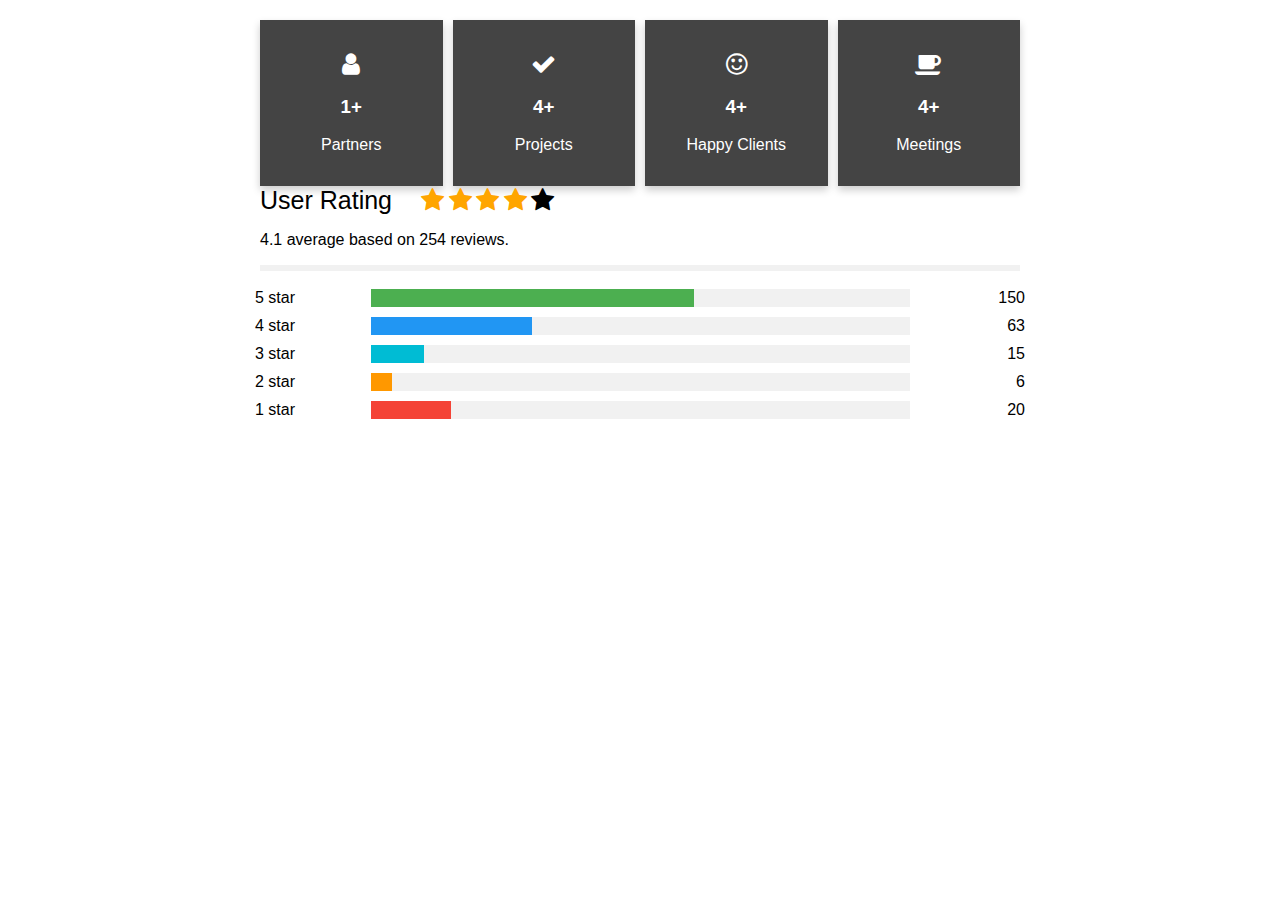
<file: aboutus.html>
<!DOCTYPE html>
<html>
<head>
<meta name="viewport" content="width=device-width, initial-scale=1">
<link rel="stylesheet" href="https://cdnjs.cloudflare.com/ajax/libs/font-awesome/4.7.0/css/font-awesome.min.css">
<style>
* {
  box-sizing: border-box;
}

body {
  font-family: Arial, Helvetica, sans-serif;
}

/* Float four columns side by side */
.column {
  float: left;
  width: 25%;
  padding: 0 5px;
}

.row {margin: 0 -5px;}

/* Clear floats after the columns */
.row:after {
  content: "";
  display: table;
  clear: both;
}

/* Responsive columns */
@media screen and (max-width: 600px) {
  .column {
    width: 100%;
    display: block;
    margin-bottom: 10px;
  }
}

/* Style the counter cards */
.card {
  box-shadow: 0 4px 8px 0 rgba(0, 0, 0, 0.2);
  padding: 16px;
  text-align: center;
  background-color: #444;
  color: white;
}

.fa {font-size:50px;}
</style>
</head>
<body>




<div class="row">
  <div class="column">
    <div class="card">
      <p><i class="fa fa-user"></i></p>
      <h3>1+</h3>
      <p>Partners</p>
    </div>
  </div>

  <div class="column">
    <div class="card">
      <p><i class="fa fa-check"></i></p>
      <h3>4+</h3>
      <p>Projects</p>
    </div>
  </div>
  
  <div class="column">
    <div class="card">
      <p><i class="fa fa-smile-o"></i></p>
      <h3>4+</h3>
      <p>Happy Clients</p>
    </div>
  </div>
  
  <div class="column">
    <div class="card">
      <p><i class="fa fa-coffee"></i></p>
      <h3>4+</h3>
      <p>Meetings</p>
    </div>
  </div>
</div>
<style>
    body, html {
      height: 100%;
      margin: 0;
      font-family: Arial, Helvetica, sans-serif;
    }
    
    .hero-image {
      background-image: linear-gradient(rgba(0, 0, 0, 0.5), rgba(0, 0, 0, 0.5)), url("photographer.jpg");
      height: 50%;
      background-position: center;
      background-repeat: no-repeat;
      background-size: cover;
      position: relative;
    }
    
    .hero-text {
      text-align: center;
      position: absolute;
      top: 50%;
      left: 50%;
      transform: translate(-50%, -50%);
      color: white;
    }
    
    .hero-text button {
      border: none;
      outline: 0;
      display: inline-block;
      padding: 10px 25px;
      color: black;
      background-color: #ddd;
      text-align: center;
      cursor: pointer;
    }
    
    .hero-text button:hover {
      background-color: #555;
      color: white;
    }
    </style>
    </head>
<!-- Font Awesome Icon Library -->
<link rel="stylesheet" href="https://cdnjs.cloudflare.com/ajax/libs/font-awesome/4.7.0/css/font-awesome.min.css">
<style>
* {
  box-sizing: border-box;
}

body {
  font-family: Arial;
  margin: 0 auto; /* Center website */
  max-width: 800px; /* Max width */
  padding: 20px;
}

.heading {
  font-size: 25px;
  margin-right: 25px;
}

.fa {
  font-size: 25px;
}

.checked {
  color: orange;
}

/* Three column layout */
.side {
  float: left;
  width: 15%;
  margin-top:10px;
}

.middle {
  margin-top:10px;
  float: left;
  width: 70%;
}

/* Place text to the right */
.right {
  text-align: right;
}

/* Clear floats after the columns */
.row:after {
  content: "";
  display: table;
  clear: both;
}

/* The bar container */
.bar-container {
  width: 100%;
  background-color: #f1f1f1;
  text-align: center;
  color: white;
}

/* Individual bars */
.bar-5 {width: 60%; height: 18px; background-color: #4CAF50;}
.bar-4 {width: 30%; height: 18px; background-color: #2196F3;}
.bar-3 {width: 10%; height: 18px; background-color: #00bcd4;}
.bar-2 {width: 4%; height: 18px; background-color: #ff9800;}
.bar-1 {width: 15%; height: 18px; background-color: #f44336;}

/* Responsive layout - make the columns stack on top of each other instead of next to each other */
@media (max-width: 400px) {
  .side, .middle {
    width: 100%;
  }
  .right {
    display: none;
  }
}
</style>
</head>
<body>

<span class="heading">User Rating</span>
<span class="fa fa-star checked"></span>
<span class="fa fa-star checked"></span>
<span class="fa fa-star checked"></span>
<span class="fa fa-star checked"></span>
<span class="fa fa-star"></span>
<p>4.1 average based on 254 reviews.</p>
<hr style="border:3px solid #f1f1f1">

<div class="row">
  <div class="side">
    <div>5 star</div>
  </div>
  <div class="middle">
    <div class="bar-container">
      <div class="bar-5"></div>
    </div>
  </div>
  <div class="side right">
    <div>150</div>
  </div>
  <div class="side">
    <div>4 star</div>
  </div>
  <div class="middle">
    <div class="bar-container">
      <div class="bar-4"></div>
    </div>
  </div>
  <div class="side right">
    <div>63</div>
  </div>
  <div class="side">
    <div>3 star</div>
  </div>
  <div class="middle">
    <div class="bar-container">
      <div class="bar-3"></div>
    </div>
  </div>
  <div class="side right">
    <div>15</div>
  </div>
  <div class="side">
    <div>2 star</div>
  </div>
  <div class="middle">
    <div class="bar-container">
      <div class="bar-2"></div>
    </div>
  </div>
  <div class="side right">
    <div>6</div>
  </div>
  <div class="side">
    <div>1 star</div>
  </div>
  <div class="middle">
    <div class="bar-container">
      <div class="bar-1"></div>
    </div>
  </div>
  <div class="side right">
    <div>20</div>
  </div>
</div>

   
 
    
</body>
</html>
</file>
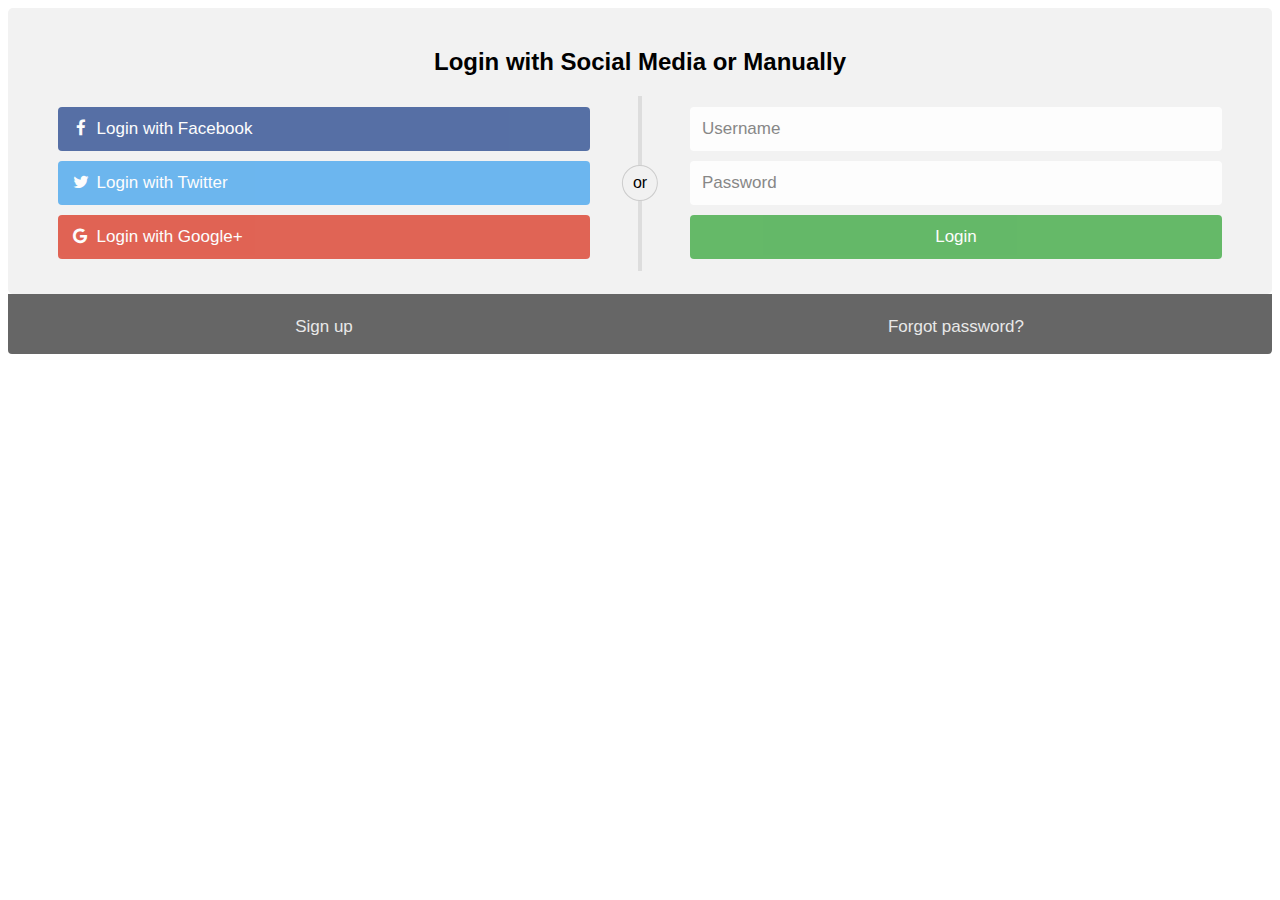
<file: LOGIN.HTML>
<!DOCTYPE html>
<html>
<head>
<meta name="viewport" content="width=device-width, initial-scale=1">
<link rel="stylesheet" href="https://cdnjs.cloudflare.com/ajax/libs/font-awesome/4.7.0/css/font-awesome.min.css">

<style>

body {
  font-family: Arial, Helvetica, sans-serif;
}

* {
  box-sizing: border-box;
}

/* style the container */
.container {
  position: relative;
  border-radius: 5px;
  background-color: #f2f2f2;
  padding: 20px 0 30px 0;
} 

/* style inputs and link buttons */
input,
.btn {
  width: 100%;
  padding: 12px;
  border: none;
  border-radius: 4px;
  margin: 5px 0;
  opacity: 0.85;
  display: inline-block;
  font-size: 17px;
  line-height: 20px;
  text-decoration: none; /* remove underline from anchors */
}

input:hover,
.btn:hover {
  opacity: 1;
}

/* add appropriate colors to fb, twitter and google buttons */
.fb {
  background-color: #3B5998;
  color: white;
}

.twitter {
  background-color: #55ACEE;
  color: white;
}

.google {
  background-color: #dd4b39;
  color: white;
}

/* style the submit button */
input[type=submit] {
  background-color: #4CAF50;
  color: white;
  cursor: pointer;
}

input[type=submit]:hover {
  background-color: #45a049;
}

/* Two-column layout */
.col {
  float: left;
  width: 50%;
  margin: auto;
  padding: 0 50px;
  margin-top: 6px;
}

/* Clear floats after the columns */
.row:after {
  content: "";
  display: table;
  clear: both;
}

/* vertical line */
.vl {
  position: absolute;
  left: 50%;
  transform: translate(-50%);
  border: 2px solid #ddd;
  height: 175px;
}

/* text inside the vertical line */
.vl-innertext {
  position: absolute;
  top: 50%;
  transform: translate(-50%, -50%);
  background-color: #f1f1f1;
  border: 1px solid #ccc;
  border-radius: 50%;
  padding: 8px 10px;
}

/* hide some text on medium and large screens */
.hide-md-lg {
  display: none;
}

/* bottom container */
.bottom-container {
  text-align: center;
  background-color: #666;
  border-radius: 0px 0px 4px 4px;
}

/* Responsive layout - when the screen is less than 650px wide, make the two columns stack on top of each other instead of next to each other */
@media screen and (max-width: 650px) {
  .col {
    width: 100%;
    margin-top: 0;
  }
  /* hide the vertical line */
  .vl {
    display: none;
  }
  /* show the hidden text on small screens */
  .hide-md-lg {
    display: block;
    text-align: center;
  }
}
</style>
</head>
<body>

<div class="container">
  <form action="/action_page.php">
    <div class="row">
      <h2 style="text-align:center">Login with Social Media or Manually</h2>
      <div class="vl">
        <span class="vl-innertext">or</span>
      </div>

      <div class="col">
        <a href="#" class="fb btn">
          <i class="fa fa-facebook fa-fw"></i> Login with Facebook
         </a>
        <a href="#" class="twitter btn">
          <i class="fa fa-twitter fa-fw"></i> Login with Twitter
        </a>
        <a href="#" class="google btn"><i class="fa fa-google fa-fw">
          </i> Login with Google+
        </a>
      </div>

      <div class="col">
        <div class="hide-md-lg">
          <p>Or sign in manually:</p>
        </div>

        <input type="text" name="username" placeholder="Username" required>
        <input type="password" name="password" placeholder="Password" required>
        <input type="submit" value="Login">
      </div>
      
    </div>
  </form>
</div>

<div class="bottom-container">
  <div class="row">
    <div class="col">
      <a href="#" style="color:white" class="btn">Sign up</a>
    </div>
    <div class="col">
      <a href="#" style="color:white" class="btn">Forgot password?</a>
    </div>
  </div>
</div>

</body>
</html>
</file>
